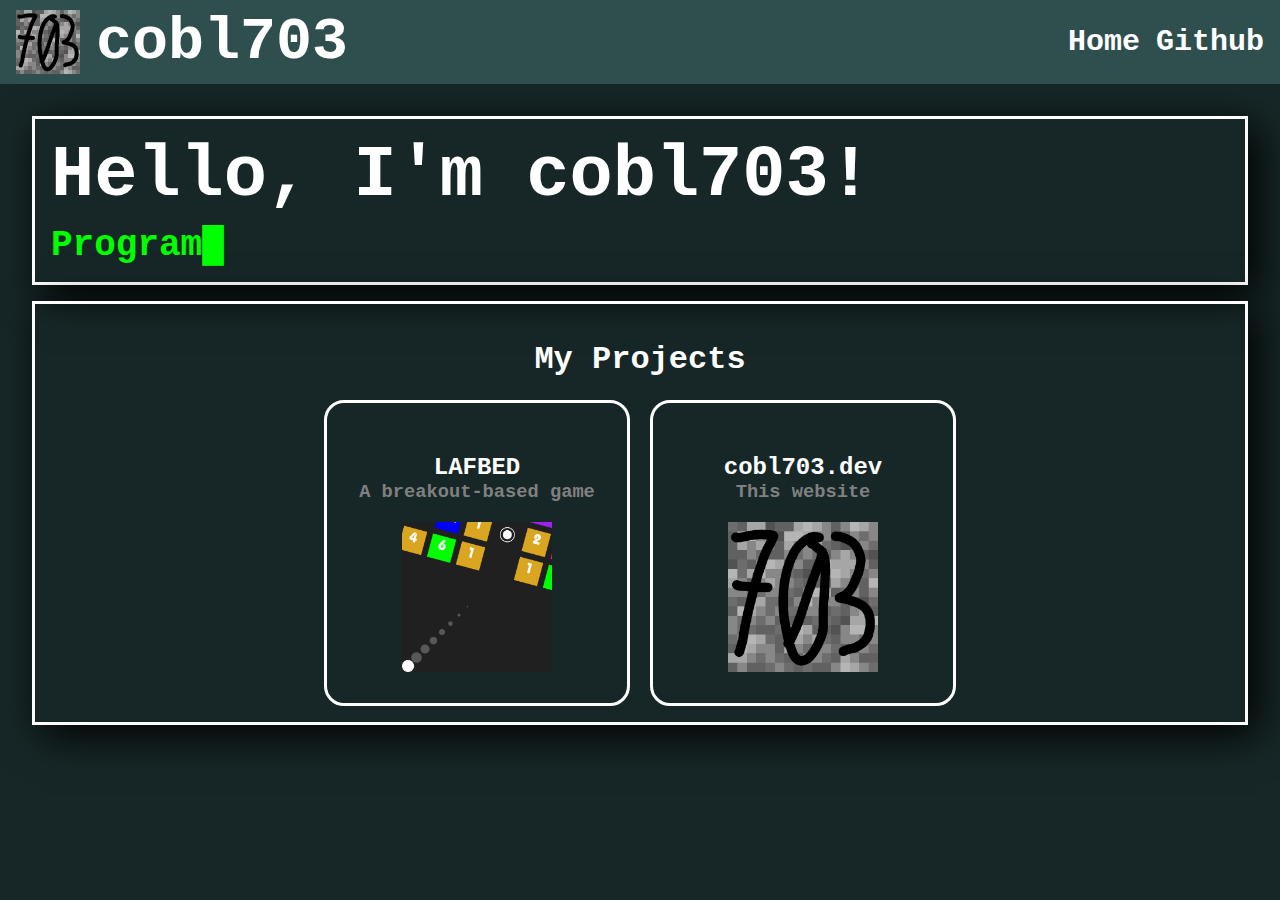
<file: index.html>
<!DOCTYPE html>
<html>
	<head>
		<title>cobl703</title>
		<meta charset="UTF-8">
		<link rel="stylesheet" href="/css/styles.css">
		<link rel="stylesheet" href="/css/home.css">
		<link rel="icon" type="image/x-icon" href="/assets/logo.png">
	</head>
	<body>
		<script src="/js/navbargen.js"></script>
		<main>
			<section id="about">
				<h1>Hello, I'm cobl703!</h1>
				<h2><span></span><span class="cursor">█</span></h2>
			</section>
			<section id="projects">
				<h1>My Projects</h1>
				<div>
					<a href="https://cobl703.itch.io/lafbed">
						<div>
							<h2>LAFBED</h2>
							<h3>A breakout-based game</h3>
							<img src="/assets/lafbed.png">
						</div>
					</a>
					<a href="/">
						<div>
							<h2>cobl703.dev</h2>
							<h3>This website</h3>
							<img src="/assets/logo.png">
						</div>
					</a>
				</div>
			</section>
		</main>

		<script>
			let values = ["Programmer", "Indie Game Developer", "Minecraft Modder"];
			let waittime = 32;
			
			let typing = document.querySelector("#about h2 span");
			let word = 0;
			let waitleft = -1;
			setInterval(() => {
				if (waitleft < 0) {
					let pos = typing.innerHTML.length;
					if (pos >= values[word].length) {
						word++;
						word %= values.length;
						waitleft = waittime;
					} else {
						typing.innerHTML += values[word][pos];
					}
				}
				if (waitleft > 0) {
					waitleft--;
				}
				if (waitleft == 0) {
					typing.innerHTML = typing.innerHTML.slice(0, -1);
					if (values[word].startsWith(typing.innerHTML)) {
						waitleft--;
					}
				}
			}, 100)
		</script>
	</body>
</html>
</file>
<file: css/styles.css>
body {
	font-family: 'Courier New', monospace;
	color: white;
	background-color: #172727;
	margin: 0;
}

nav {
	display: flex;
	justify-content: space-between;
	padding: 8px;
	background-color: #2f4f4f;
	font-weight: 700;
	position: sticky;
	top: 0;
	z-index: 1000;
}

nav>div {
	display: flex;
}

nav>div>* {
	margin: auto 8px;
}

.navbar-left {
	font-size: 60px;
}

.navbar-left>img {
	width: 64px;
}

.navbar-right {
	font-size: 30px;
}

nav>div>a {
	text-decoration: none;
}

a {
	color: inherit;
}

a:hover {
	color: red;
}

main {
	padding: 16px;
}
</file>
<file: css/home.css>
section {
	box-shadow: 10px 10px 40px black;
	border: 3px solid white;
	padding: 16px;
	margin: 16px;
}

#about>h1 {
	font-size: 72px;
	margin: 0 0 8px;
}

#about>h2 {
	font-size: 36px;
	color: lime;
	margin: 8px 0 0;
}

.cursor {
	animation: blink_cursor 0.5s step-start infinite;
}

#projects>h1 {
	text-align: center;
}

#projects>div {
	gap: 20px;
	flex-wrap: wrap;
}

#projects>div>a {
	text-decoration: none;
}

#projects>div, #projects>div>a>div {
	display: flex;
	justify-content: center;
}

#projects>div>a>div {
	width: 300px;
	height: 300px;
	border-radius: 20px;
	border: 3px solid white;
	transition: all 0.5s;
	position: relative;
	flex-direction: column;
	align-items: center;
	bottom: 0;
	right: 0;
}

#projects>div>a>div>h2 {
	margin-bottom: 0;
}

#projects>div>a>div>h3 {
	margin-top: 0;
	color: gray;
}

#projects>div>a:hover {
	color: inherit;
}

#projects>div>a>div:hover {
	transition: all 0.5s;
	bottom: 5px;
	right: 5px;
	box-shadow: 5px 5px 20px black;
}

#projects>div>a>div>img {
	height: 150px;
}

@keyframes blink_cursor {
	0% {
		opacity: 1;
	}
	50% {
		opacity: 0;
	}
}
</file>
